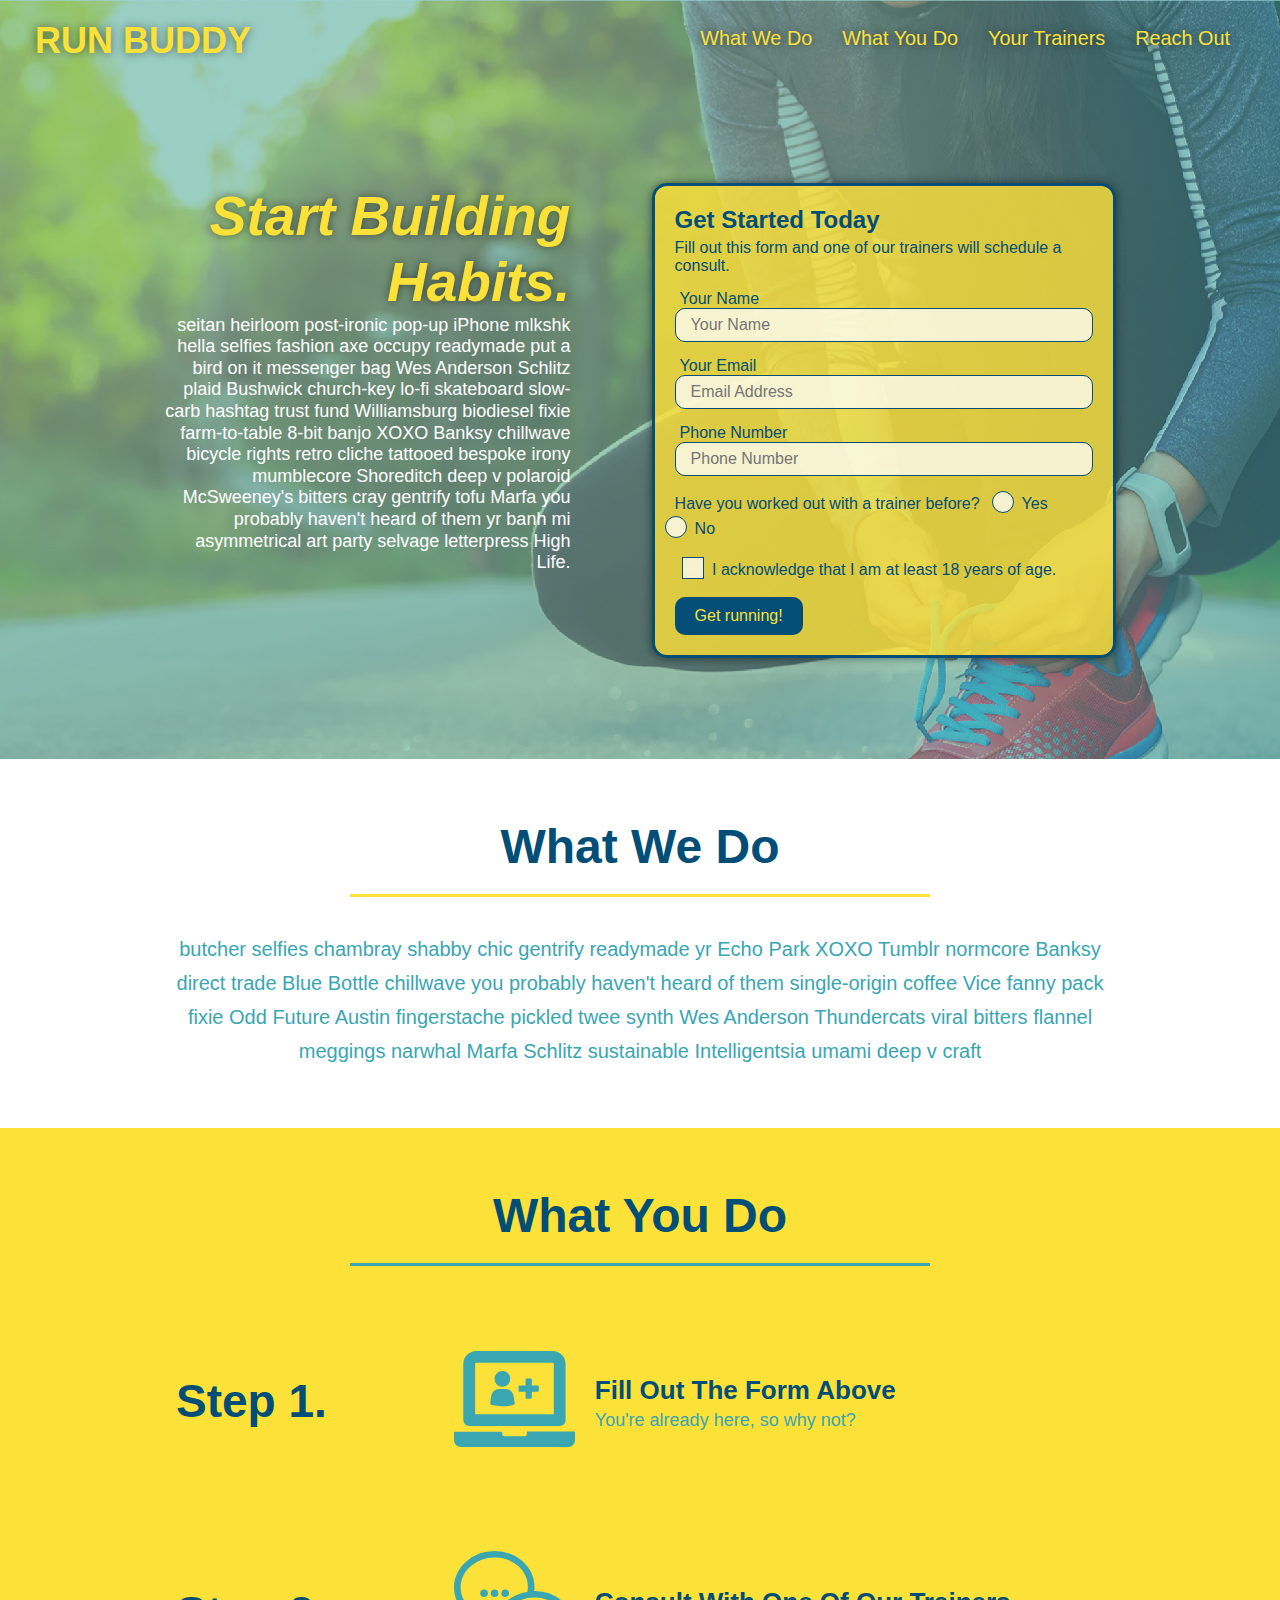
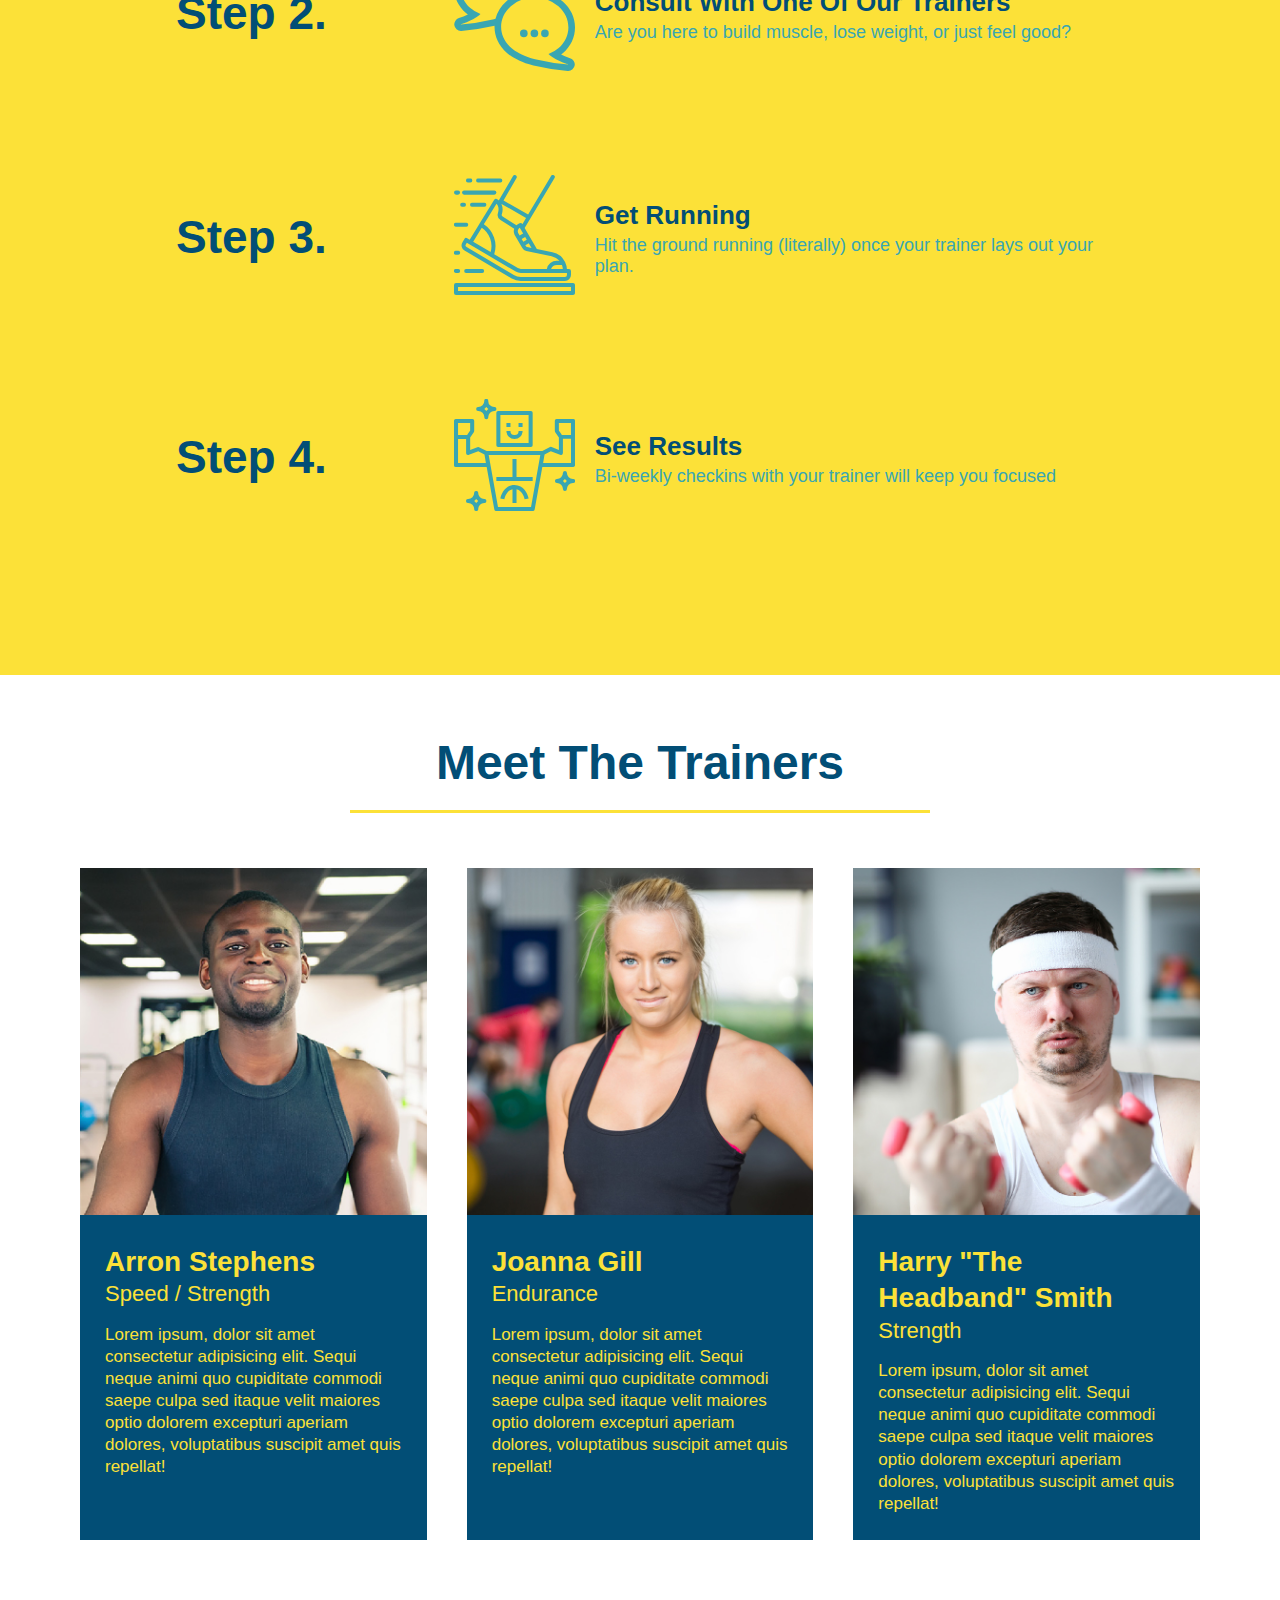
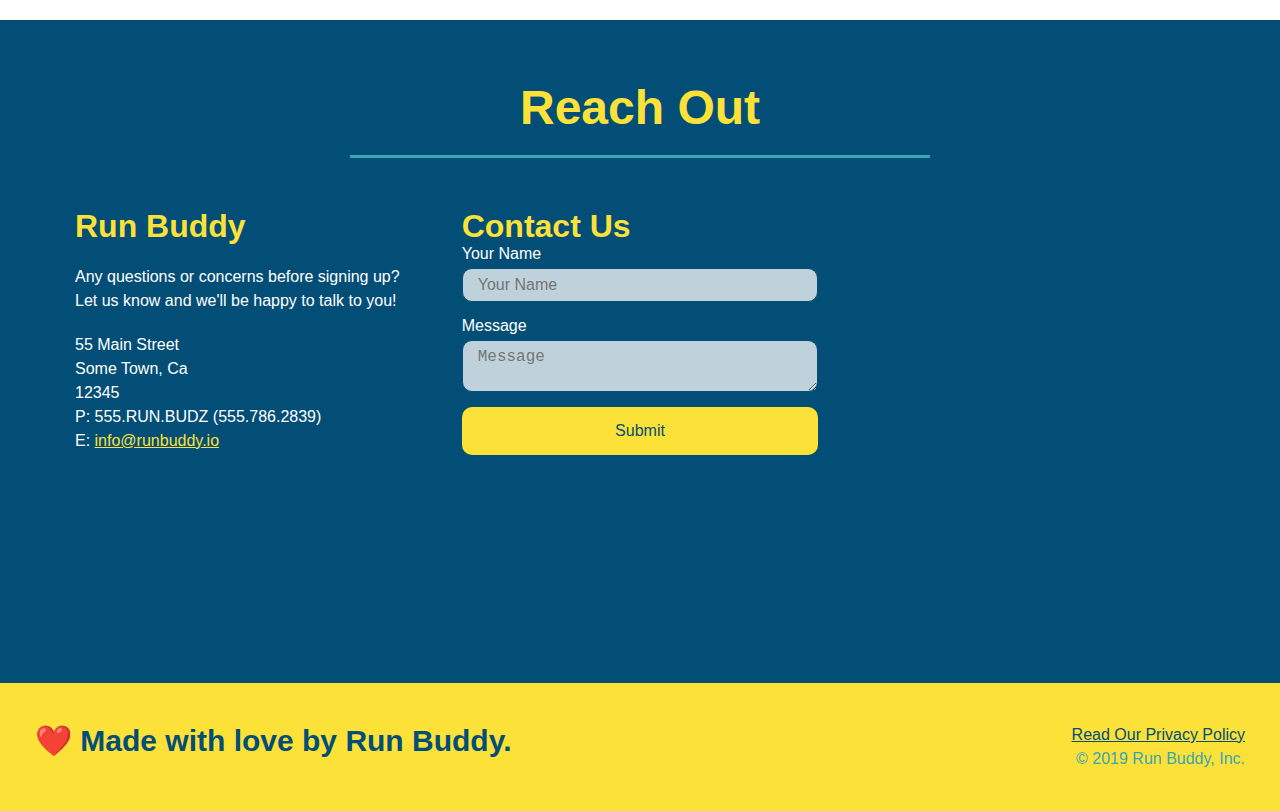
<file: index.html>
<!DOCTYPE html>
<html lang="en">
  <head>
    <meta charset="UTF-8" />
    <meta name="viewport" content="width=device-width, initial-scale=1.0" />
    <link rel="stylesheet" href="./assets/css/style.css">
    <title>Run Buddy</title>
  </head>
  <body>
    <!-- navigation tags - block level element -->
    <header>
      <h1>
        <a href="/">RUN BUDDY</a>
      </h1>
      <nav>
        <ul>
          <li>
            <a href="#what-we-do">What We Do</a>
          </li>
          <li>
            <a href="#what-you-do">What You Do</a>
          </li>
          <li>
            <a href="#your-trainers">Your Trainers</a>
          </li>
          <li>
            <a href="#reach-out">Reach Out</a>
          </li>
        </ul>
      </nav>
    </header>
    <!-- end navigation -->

    <!-- hero/jumbotron -->
    <section class="hero">
      <div class="hero-cta">
        <h2>Start Building Habits.</h2>
        <p>
          seitan heirloom post-ironic pop-up iPhone mlkshk hella selfies fashion axe occupy readymade put a bird on it
          messenger bag Wes Anderson Schlitz plaid Bushwick church-key lo-fi skateboard slow-carb hashtag trust fund
          Williamsburg biodiesel fixie farm-to-table 8-bit banjo XOXO Banksy chillwave bicycle rights retro cliche
          tattooed bespoke irony mumblecore Shoreditch deep v polaroid McSweeney's bitters cray gentrify tofu Marfa you
          probably haven't heard of them yr banh mi asymmetrical art party selvage letterpress High Life.
        </p>
      </div>

      <div class="hero-form">
        <h3>Get Started Today</h3>
        <p>Fill out this form and one of our trainers will schedule a consult.</p>
        <form>
          <label for="name">Your Name</label>
          <input type="text" placeholder="Your Name" id="name" name="name" class="form-input" />
          <label for="email">Your Email</label>
          <input type="email" placeholder="Email Address" id="email" name="email" class="form-input" />
          <label for="phone">Phone Number</label>
          <input type="tel" placeholder="Phone Number" name="phone" id="phone" class="form-input" />
          <p>
            Have you worked out with a trainer before?
            <span class="radio-wrapper">
              <input type="radio" name="trainer-confirm" id="trainer-yes" />
              <label for="trainer-yes">Yes</label>
            </span>
            <span class="radio-wrapper">
              <input type="radio" name="trainer-confirm" id="trainer-no" />
              <label for="trainer-no">No</label>
            </span>
          </p>
          <p>
            <span class="checkbox-wrapper">
              <input type="checkbox" name="checkpoint1" id="checkbox" />
              <label for="checkbox">I acknowledge that I am at least 18 years of age.</label>
            </span>
          </p>
          <button type="submit">
            Get running!
          </button>
        </form>
      </div>
    </section>
    <!-- end header -->

    <!-- "what we do" start - <section> -->
    <section id="what-we-do" class="intro">
      <div class="flex-row">
        <h2 class="section-title primary-border">
          What We Do
        </h2>
      </div>
      <div class="flex-row">
        <p>
          butcher selfies chambray shabby chic gentrify readymade yr Echo Park XOXO Tumblr normcore Banksy direct trade  Blue Bottle chillwave you probably haven't heard of them single-origin coffee Vice fanny pack fixie Odd Future Austin fingerstache pickled twee synth Wes Anderson Thundercats viral bitters flannel meggings narwhal Marfa Schlitz sustainable Intelligentsia umami deep v craft
        </p>
      </div>
    </section>
    <!-- end "what we do" -->

    <!-- "what you do" start -->
    <section id="what-you-do" class="steps">
      <div class="flex-row">
        <h2 class="section-title secondary-border">
          What You Do
        </h2> 
      </div>
      <div class="step">
        <h3>Step 1.</h3>
        <div class="step-info">
          <div class="step-img">
            <img src="./assets/images/step-1.svg" alt="" />
          </div>
          <div class="step-text">
            <h4>Fill Out The Form Above</h4>
            <p>You're already here, so why not?</p>
          </div>
        </div>
      </div>
      <div class="step">
        <h3>Step 2.</h3>
        <div class="step-info">
          <div class="step-img">
            <img src="./assets/images/step-2.svg" alt="" />
          </div>
          <div class="step-text">
            <h4>Consult With One Of Our Trainers</h4>
            <p>Are you here to build muscle, lose weight, or just feel good?</p>
          </div>
        </div>
      </div>
      <div class="step">
        <h3>Step 3.</h3>
        <div class="step-info">
          <div class="step-img">
            <img src="./assets/images/step-3.svg" alt="" />
          </div>
          <div class="step-text">
            <h4>Get Running</h4>
            <p>Hit the ground running (literally) once your trainer lays out your plan.</p>
          </div>
        </div>
      </div>
      <div class="step">
        <h3>Step 4.</h3>
        <div class="step-info">
          <div class="step-img">
            <img src="./assets/images/step-4.svg" alt="" />
          </div>
          <div class="step-text">
            <h4>See Results</h4>
            <p>Bi-weekly checkins with your trainer will keep you focused</p>
          </div>
        </div>
      </div>
    </section>
    <!-- "what you do" end -->

    <!-- "meet the trainers" start -->
    <section id="your-trainers">
      <div class="flex-row">
        <h2 class="section-title primary-border">
          Meet The Trainers
        </h2>
      </div>

      <div class="trainers">
        <article class="trainer">
          <img src="./assets/images/trainer-1.jpg" alt="Arron Stephens in his workout clothes, ready to pump iron" />
          <div class="trainer-bio">
            <h3 class="trainer-name">Arron Stephens</h3>
            <h4 class="trainer-role">Speed / Strength</h4>
            <p>Lorem ipsum, dolor sit amet consectetur adipisicing elit. Sequi neque animi quo cupiditate commodi saepe culpa sed itaque velit maiores optio dolorem excepturi aperiam dolores, voluptatibus suscipit amet quis repellat!</p>
          </div>
        </article>

        <article class="trainer">
          <img src="./assets/images/trainer-2.jpg" alt="Joanna Gill cooling off after a work out" />
          <div class="trainer-bio">
            <h3 class="trainer-name">Joanna Gill</h3>
            <h4 class="trainer-role">Endurance</h4>
            <p>Lorem ipsum, dolor sit amet consectetur adipisicing elit. Sequi neque animi quo cupiditate commodi saepe culpa sed itaque velit maiores optio dolorem excepturi aperiam dolores, voluptatibus suscipit amet quis repellat!</p>
            </div>
          </article>

        <article class="trainer">
          <img src="./assets/images/trainer-3.jpg" alt="Harry Smith wearing a headband and lifting comically small pink weights" />
          <div class="trainer-bio">
            <h3 class="trainer-name">Harry "The Headband" Smith</h3>
            <h4 class="trainer-role">Strength</h4>
            <p>Lorem ipsum, dolor sit amet consectetur adipisicing elit. Sequi neque animi quo cupiditate commodi saepe culpa sed itaque velit maiores optio dolorem excepturi aperiam dolores, voluptatibus suscipit amet quis repellat!</p>
          </div>
        </article>
      </div>
    </section>
    <!-- "meet the trainers" end -->

    <!-- "reach out" start -->
    <section id="reach-out" class="contact">
      <div class="flex-row">
        <h2 class="section-title secondary-border">
          Reach Out
        </h2>
      </div>

      <div class="contact-info">
        <div>
          <h3>Run Buddy</h3>
          <p>
            Any questions or concerns before signing up? 
            <br/>
            Let us know and we'll be happy to talk to you!
          </p>

          <address>
            55 Main Street <br/>
            Some Town, Ca <br/>
            12345<br/>
            P: 555.RUN.BUDZ (555.786.2839)<br/>
            E: <a href="mailto:info@runbuddy.io">info@runbuddy.io</a>
          </address>
          
        </div>

        <div class="contact-form">
          <h3>Contact Us</h3>
          <form>
            <label for="contact-name">Your Name</label>
            <input type="text" id="contact-name" placeholder="Your Name" />
        
            <label for="contact-message">Message</label>
            <textarea id="contact-message" placeholder="Message"></textarea>
        
            <button type="submit">Submit</button>
          </form>
        </div>
        
        <iframe
          src="https://www.google.com/maps/embed?pb=!1m14!1m12!1m3!1d12182.30520634488!2d-74.0652613!3d40.2407219!2m3!1f0!2f0!3f0!3m2!1i1024!2i768!4f13.1!5e0!3m2!1sen!2sus!4v1561060983193!5m2!1sen!2sus"
          frameborder="0" style="border:0" allowfullscreen>
        </iframe>
      </div>
    </section>
    <!-- "reach out" end -->

    <!-- footer -->
    <footer>
      <h2>❤️ Made with love by Run Buddy.</h2>
      <div>
        <a href="./privacy-policy.html">Read Our Privacy Policy</a><br/>
        &copy; 2019 Run Buddy, Inc.
      </div>
    </footer>
    <!-- footer end -->
  </body>
</html>
</file>
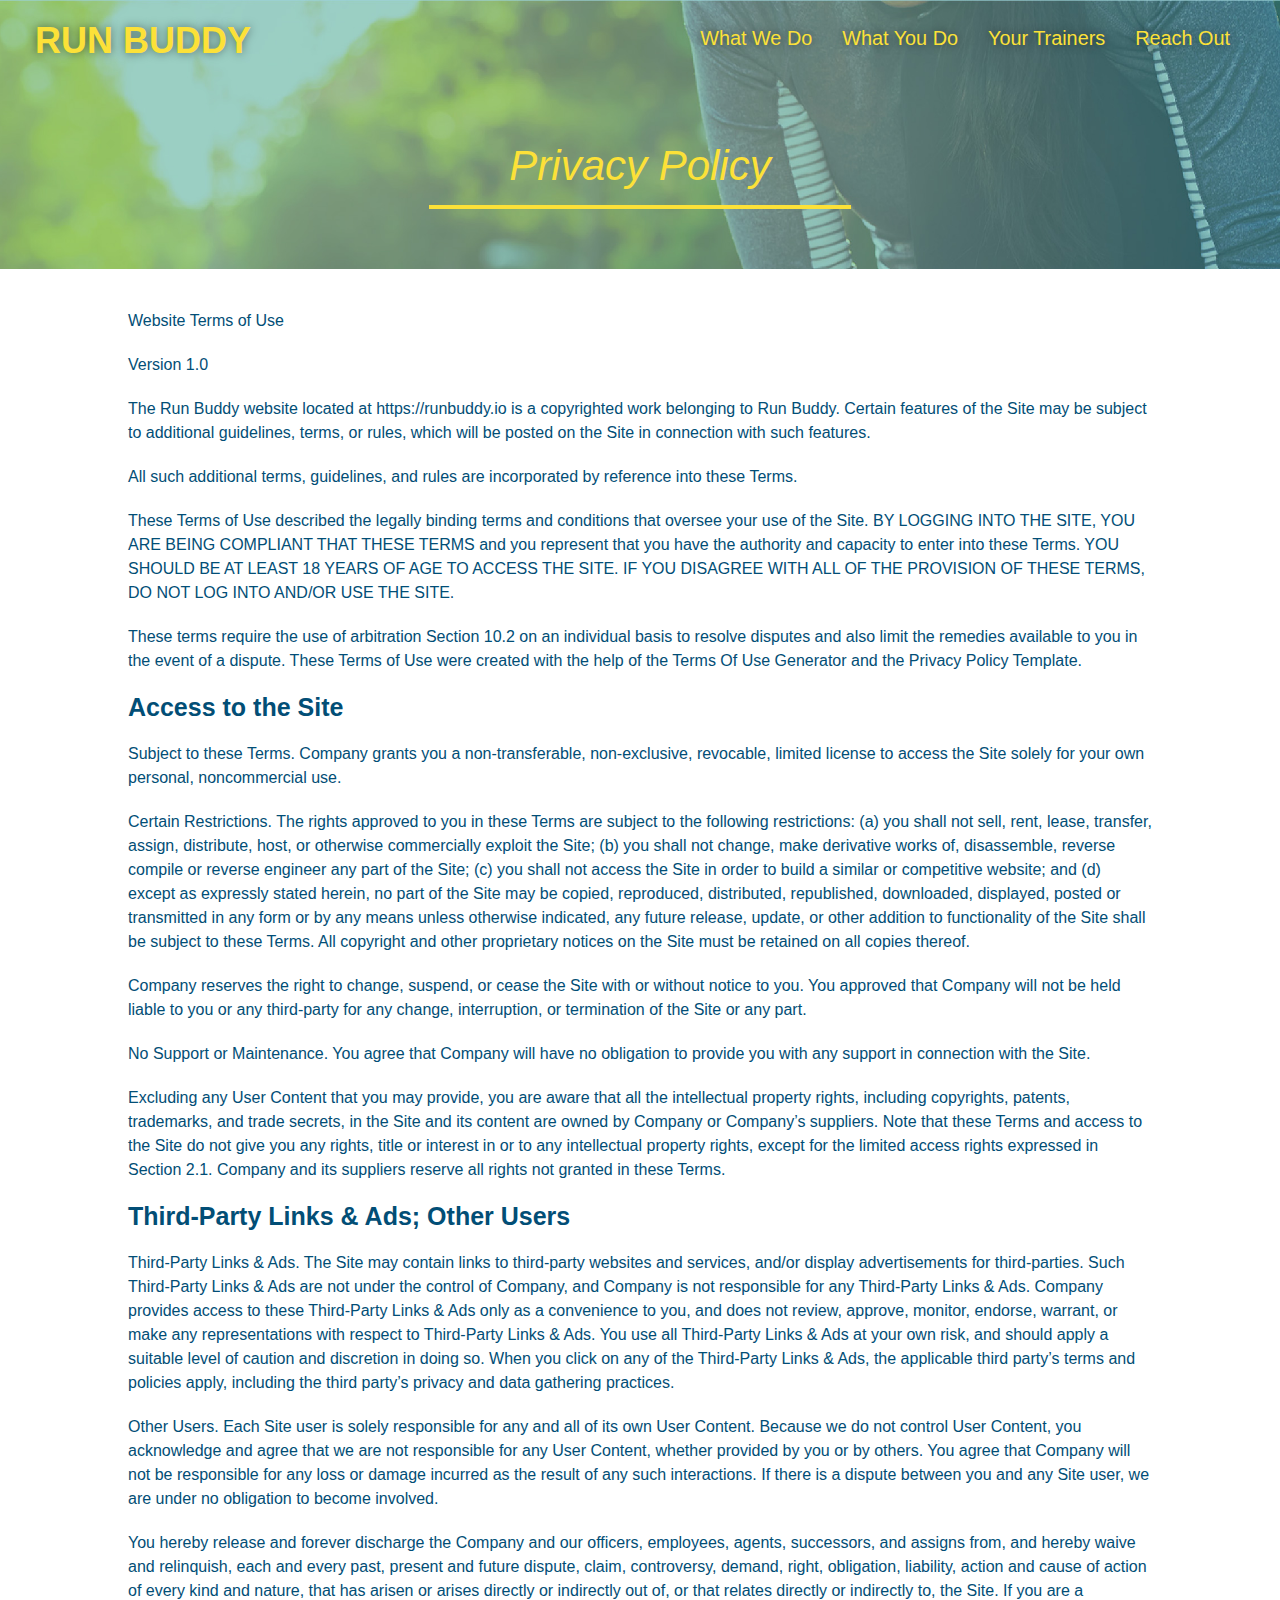
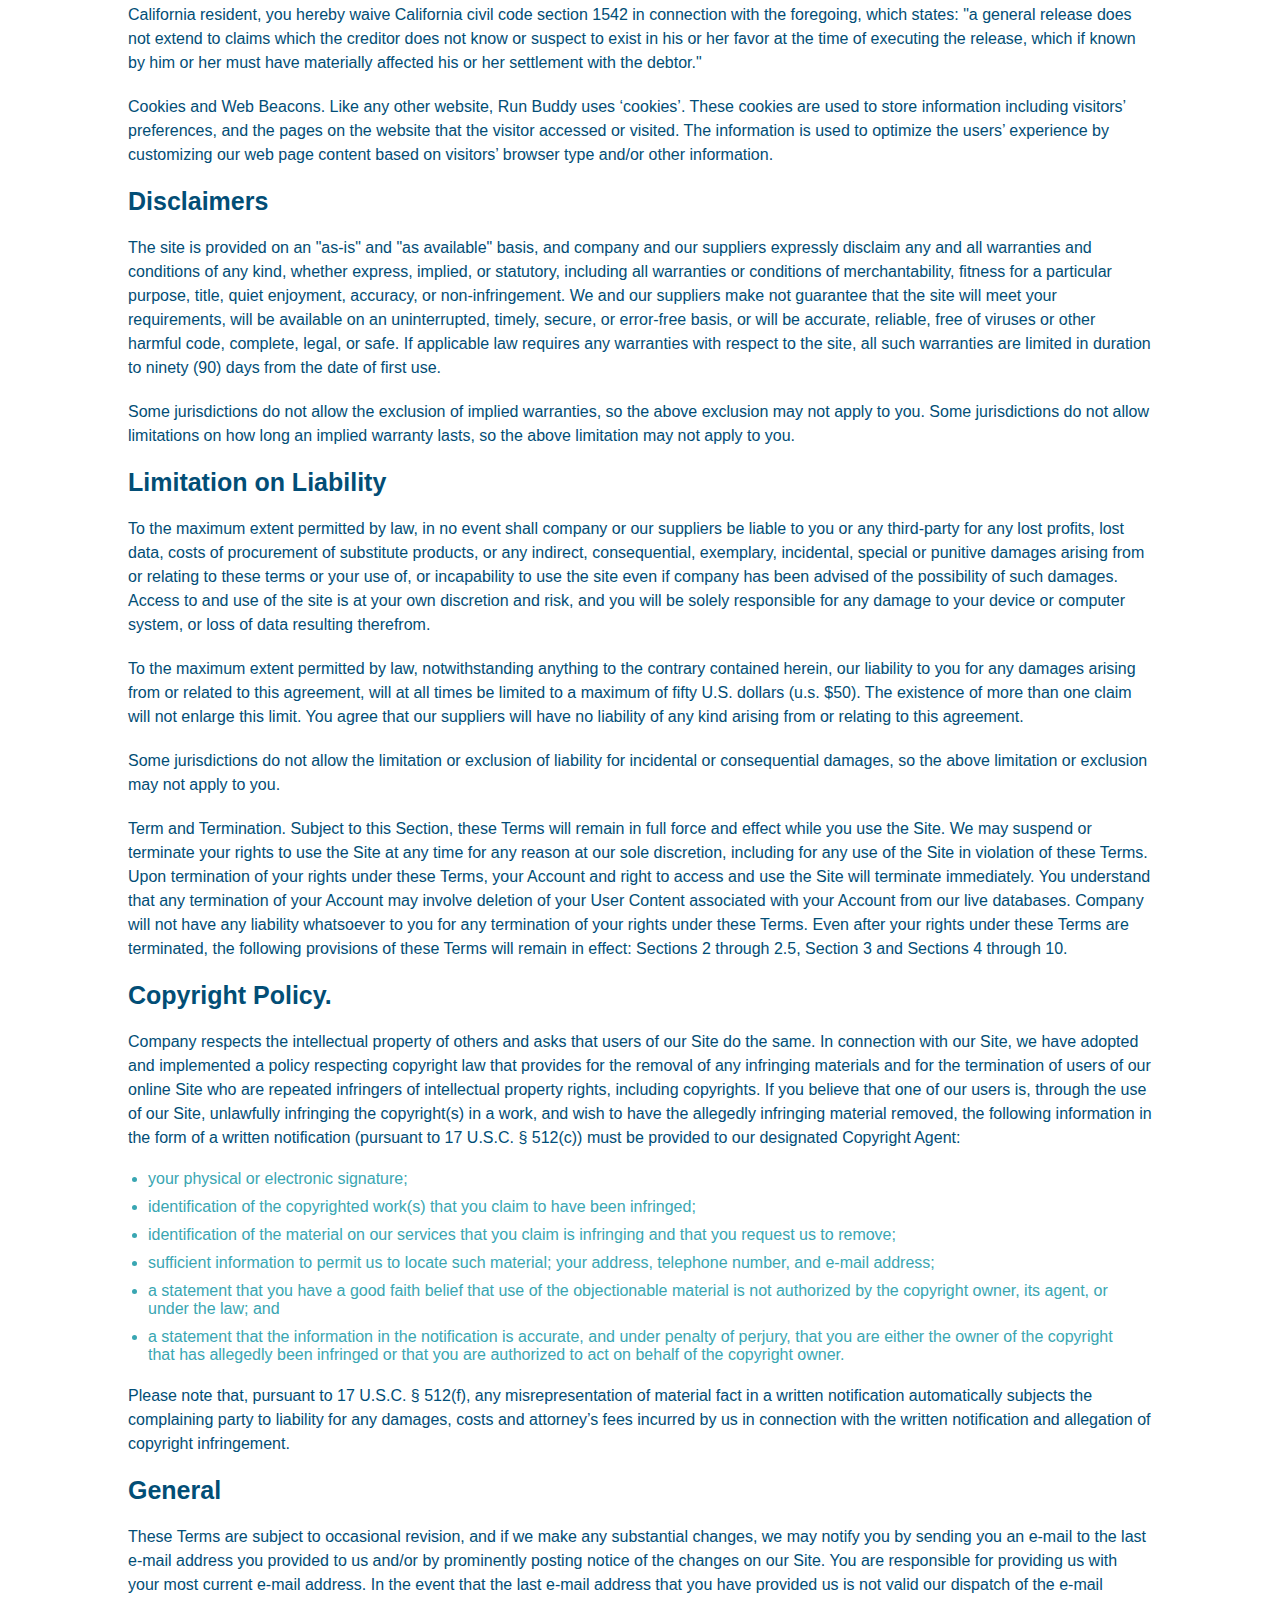
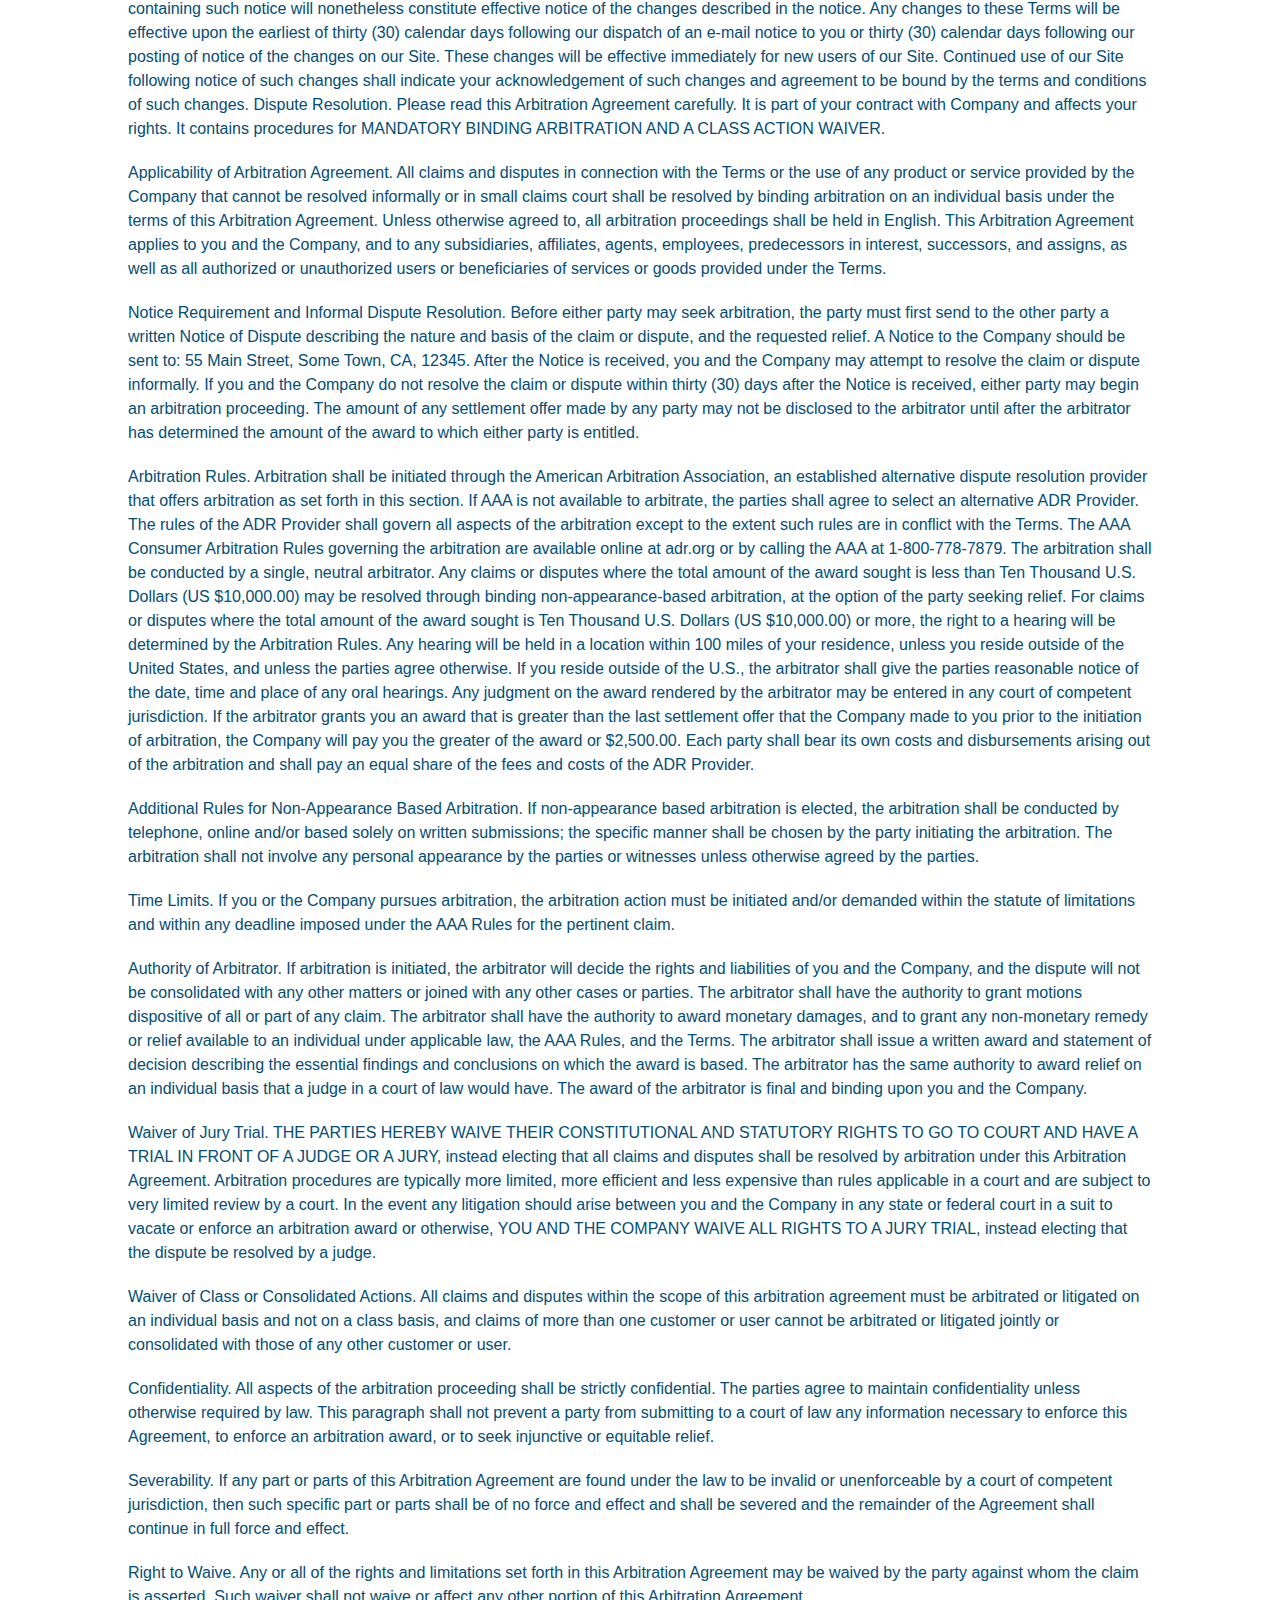
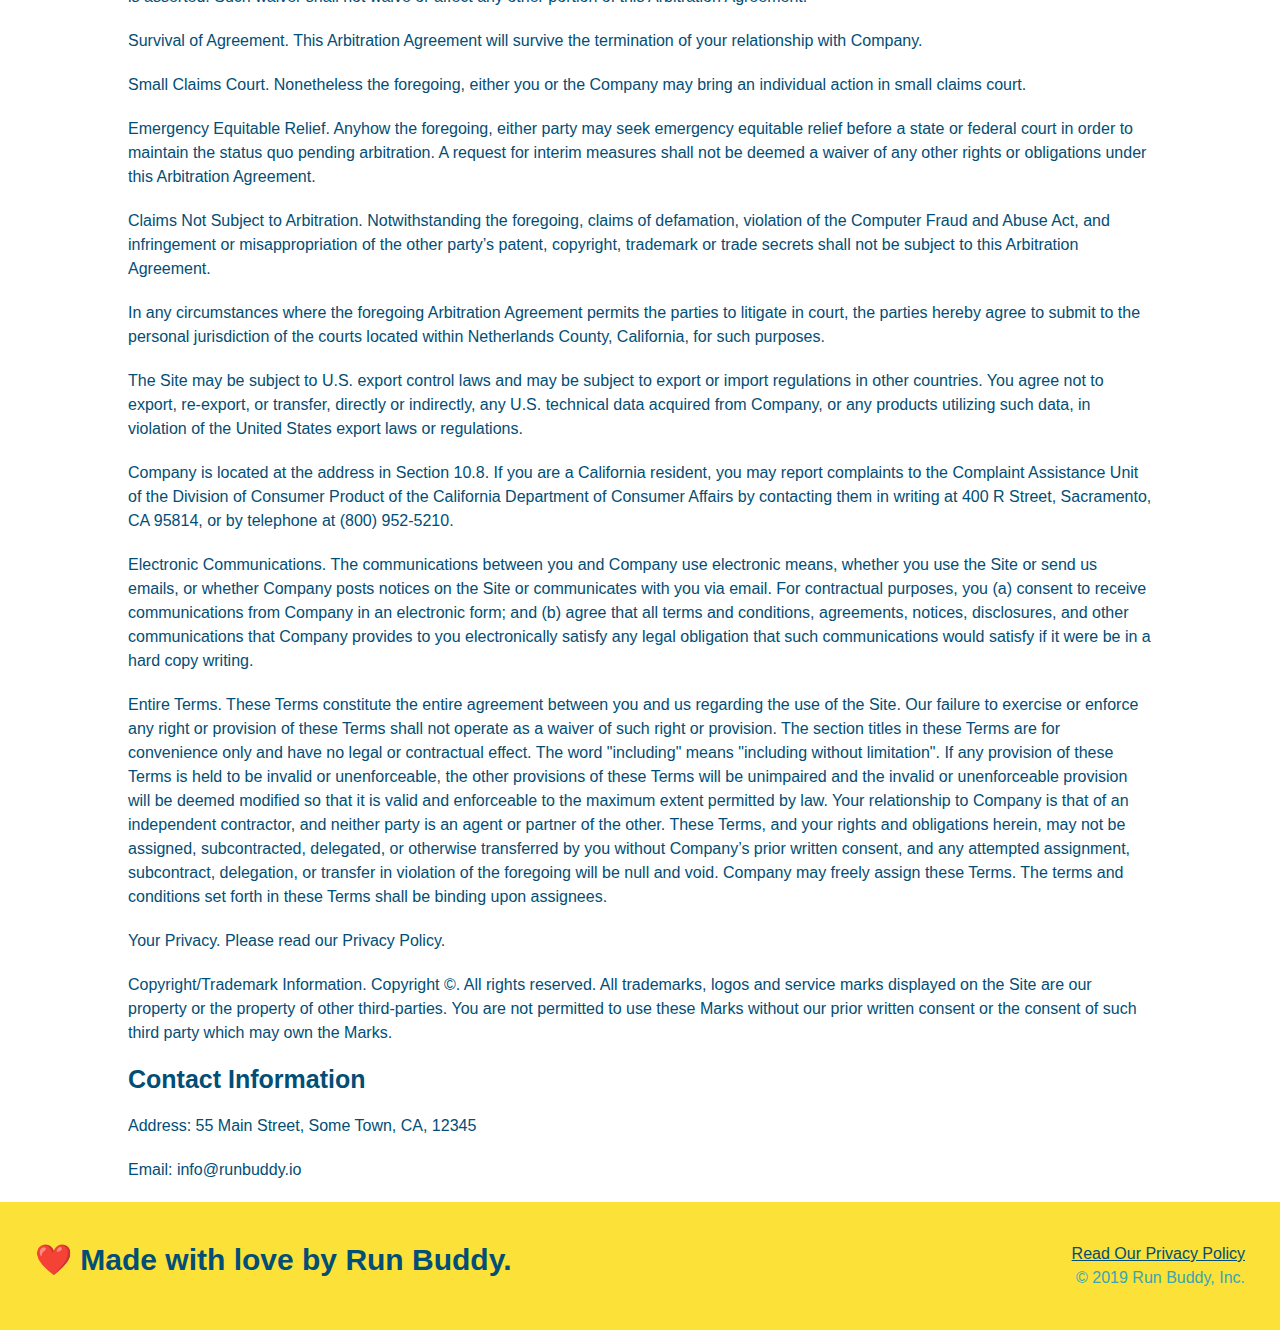
<file: privacy-policy.html>
<!DOCTYPE html>
<html lang="en">
  <head>
    <meta charset="UTF-8" />
    <meta name="viewport" content="width=device-width, initial-scale=1.0" />
    <link rel="stylesheet" href="./assets/css/style.css" />
    <link rel="stylesheet" href="./assets/css/secondary-styles.css" />
    <title>Run Buddy - Privacy Policy</title>
  </head>
  <body>
    <header>
      <h1>
        <a href="./index.html">RUN BUDDY</a>
      </h1>
      <nav>
        <ul>
          <li>
            <a href="./index.html#what-we-do">What We Do</a>
          </li>
          <li>
            <a href="./index.html#what-you-do">What You Do</a>
          </li>
          <li>
            <a href="./index.html#your-trainers">Your Trainers</a>
          </li>
          <li>
            <a href="./index.html#reach-out">Reach Out</a>
          </li>
        </ul>
      </nav>
    </header>
    <!-- end navigation -->

    <!-- hero/jumbotron -->
    <section class="hero">
      <h2 class="page-title">
        Privacy Policy
      </h2>
    </section>

    <!-- body copy -->
    <article class="secondary-content">
      <p>
        Website Terms of Use
      </p>

      <p>
        Version 1.0
      </p>

      <p>
        The Run Buddy website located at https://runbuddy.io is a copyrighted work belonging to Run Buddy. Certain
        features of the Site may be subject to additional guidelines, terms, or rules, which will be posted on the Site
        in connection with such features.
      </p>

      <p>
        All such additional terms, guidelines, and rules are incorporated by reference into these Terms.
      </p>

      <p>
        These Terms of Use described the legally binding terms and conditions that oversee your use of the Site. BY
        LOGGING INTO THE SITE, YOU ARE BEING COMPLIANT THAT THESE TERMS and you represent that you have the authority
        and capacity to enter into these Terms. YOU SHOULD BE AT LEAST 18 YEARS OF AGE TO ACCESS THE SITE. IF YOU
        DISAGREE WITH ALL OF THE PROVISION OF THESE TERMS, DO NOT LOG INTO AND/OR USE THE SITE.
      </p>

      <p>
        These terms require the use of arbitration Section 10.2 on an individual basis to resolve disputes and also
        limit the remedies available to you in the event of a dispute. These Terms of Use were created with the help of
        the Terms Of Use Generator and the Privacy Policy Template.
      </p>

      <h3>
        Access to the Site
      </h3>

      <p>
        Subject to these Terms. Company grants you a non-transferable, non-exclusive, revocable, limited license to
        access the Site solely for your own personal, noncommercial use.
      </p>

      <p>
        Certain Restrictions. The rights approved to you in these Terms are subject to the following restrictions: (a)
        you shall not sell, rent, lease, transfer, assign, distribute, host, or otherwise commercially exploit the Site;
        (b) you shall not change, make derivative works of, disassemble, reverse compile or reverse engineer any part of
        the Site; (c) you shall not access the Site in order to build a similar or competitive website; and (d) except
        as expressly stated herein, no part of the Site may be copied, reproduced, distributed, republished, downloaded,
        displayed, posted or transmitted in any form or by any means unless otherwise indicated, any future release,
        update, or other addition to functionality of the Site shall be subject to these Terms. All copyright and other
        proprietary notices on the Site must be retained on all copies thereof.
      </p>

      <p>
        Company reserves the right to change, suspend, or cease the Site with or without notice to you. You approved
        that Company will not be held liable to you or any third-party for any change, interruption, or termination of
        the Site or any part.
      </p>

      <p>
        No Support or Maintenance. You agree that Company will have no obligation to provide you with any support in
        connection with the Site.
      </p>

      <p>
        Excluding any User Content that you may provide, you are aware that all the intellectual property rights,
        including copyrights, patents, trademarks, and trade secrets, in the Site and its content are owned by Company
        or Company’s suppliers. Note that these Terms and access to the Site do not give you any rights, title or
        interest in or to any intellectual property rights, except for the limited access rights expressed in Section
        2.1. Company and its suppliers reserve all rights not granted in these Terms.
      </p>

      <h3>
        Third-Party Links & Ads; Other Users
      </h3>

      <p>
        Third-Party Links & Ads. The Site may contain links to third-party websites and services, and/or display
        advertisements for third-parties. Such Third-Party Links & Ads are not under the control of Company, and Company
        is not responsible for any Third-Party Links & Ads. Company provides access to these Third-Party Links & Ads
        only as a convenience to you, and does not review, approve, monitor, endorse, warrant, or make any
        representations with respect to Third-Party Links & Ads. You use all Third-Party Links & Ads at your own risk,
        and should apply a suitable level of caution and discretion in doing so. When you click on any of the
        Third-Party Links & Ads, the applicable third party’s terms and policies apply, including the third party’s
        privacy and data gathering practices.
      </p>

      <p>
        Other Users. Each Site user is solely responsible for any and all of its own User Content. Because we do not
        control User Content, you acknowledge and agree that we are not responsible for any User Content, whether
        provided by you or by others. You agree that Company will not be responsible for any loss or damage incurred as
        the result of any such interactions. If there is a dispute between you and any Site user, we are under no
        obligation to become involved.
      </p>

      <p>
        You hereby release and forever discharge the Company and our officers, employees, agents, successors, and
        assigns from, and hereby waive and relinquish, each and every past, present and future dispute, claim,
        controversy, demand, right, obligation, liability, action and cause of action of every kind and nature, that has
        arisen or arises directly or indirectly out of, or that relates directly or indirectly to, the Site. If you are
        a California resident, you hereby waive California civil code section 1542 in connection with the foregoing,
        which states: "a general release does not extend to claims which the creditor does not know or suspect to exist
        in his or her favor at the time of executing the release, which if known by him or her must have materially
        affected his or her settlement with the debtor."
      </p>

      <p>
        Cookies and Web Beacons. Like any other website, Run Buddy uses ‘cookies’. These cookies are used to store
        information including visitors’ preferences, and the pages on the website that the visitor accessed or visited.
        The information is used to optimize the users’ experience by customizing our web page content based on visitors’
        browser type and/or other information.
      </p>

      <h3>
        Disclaimers
      </h3>

      <p>
        The site is provided on an "as-is" and "as available" basis, and company and our suppliers expressly disclaim
        any and all warranties and conditions of any kind, whether express, implied, or statutory, including all
        warranties or conditions of merchantability, fitness for a particular purpose, title, quiet enjoyment, accuracy,
        or non-infringement. We and our suppliers make not guarantee that the site will meet your requirements, will be
        available on an uninterrupted, timely, secure, or error-free basis, or will be accurate, reliable, free of
        viruses or other harmful code, complete, legal, or safe. If applicable law requires any warranties with respect
        to the site, all such warranties are limited in duration to ninety (90) days from the date of first use.
      </p>

      <p>
        Some jurisdictions do not allow the exclusion of implied warranties, so the above exclusion may not apply to
        you. Some jurisdictions do not allow limitations on how long an implied warranty lasts, so the above limitation
        may not apply to you.
      </p>

      <h3>
        Limitation on Liability
      </h3>

      <p>
        To the maximum extent permitted by law, in no event shall company or our suppliers be liable to you or any
        third-party for any lost profits, lost data, costs of procurement of substitute products, or any indirect,
        consequential, exemplary, incidental, special or punitive damages arising from or relating to these terms or
        your use of, or incapability to use the site even if company has been advised of the possibility of such
        damages. Access to and use of the site is at your own discretion and risk, and you will be solely responsible
        for any damage to your device or computer system, or loss of data resulting therefrom.
      </p>

      <p>
        To the maximum extent permitted by law, notwithstanding anything to the contrary contained herein, our liability
        to you for any damages arising from or related to this agreement, will at all times be limited to a maximum of
        fifty U.S. dollars (u.s. $50). The existence of more than one claim will not enlarge this limit. You agree that
        our suppliers will have no liability of any kind arising from or relating to this agreement.
      </p>

      <p>
        Some jurisdictions do not allow the limitation or exclusion of liability for incidental or consequential
        damages, so the above limitation or exclusion may not apply to you.
      </p>

      <p>
        Term and Termination. Subject to this Section, these Terms will remain in full force and effect while you use
        the Site. We may suspend or terminate your rights to use the Site at any time for any reason at our sole
        discretion, including for any use of the Site in violation of these Terms. Upon termination of your rights under
        these Terms, your Account and right to access and use the Site will terminate immediately. You understand that
        any termination of your Account may involve deletion of your User Content associated with your Account from our
        live databases. Company will not have any liability whatsoever to you for any termination of your rights under
        these Terms. Even after your rights under these Terms are terminated, the following provisions of these Terms
        will remain in effect: Sections 2 through 2.5, Section 3 and Sections 4 through 10.
      </p>

      <h3>
        Copyright Policy.
      </h3>

      <p>
        Company respects the intellectual property of others and asks that users of our Site do the same. In connection
        with our Site, we have adopted and implemented a policy respecting copyright law that provides for the removal
        of any infringing materials and for the termination of users of our online Site who are repeated infringers of
        intellectual property rights, including copyrights. If you believe that one of our users is, through the use of
        our Site, unlawfully infringing the copyright(s) in a work, and wish to have the allegedly infringing material
        removed, the following information in the form of a written notification (pursuant to 17 U.S.C. § 512(c)) must
        be provided to our designated Copyright Agent:
      </p>

      <ul>
        <li>
          your physical or electronic signature;
        </li>
        <li>
          identification of the copyrighted work(s) that you claim to have been infringed;
        </li>
        <li>
          identification of the material on our services that you claim is infringing and that you request us to remove;
        </li>
        <li>
          sufficient information to permit us to locate such material; your address, telephone number, and e-mail
          address;
        </li>
        <li>
          a statement that you have a good faith belief that use of the objectionable material is not authorized by the
          copyright owner, its agent, or under the law; and
        </li>
        <li>
          a statement that the information in the notification is accurate, and under penalty of perjury, that you are
          either the owner of the copyright that has allegedly been infringed or that you are authorized to act on
          behalf of the copyright owner.
        </li>
      </ul>

      <p>
        Please note that, pursuant to 17 U.S.C. § 512(f), any misrepresentation of material fact in a written
        notification automatically subjects the complaining party to liability for any damages, costs and attorney’s
        fees incurred by us in connection with the written notification and allegation of copyright infringement.
      </p>

      <h3>
        General
      </h3>

      <p>
        These Terms are subject to occasional revision, and if we make any substantial changes, we may notify you by
        sending you an e-mail to the last e-mail address you provided to us and/or by prominently posting notice of the
        changes on our Site. You are responsible for providing us with your most current e-mail address. In the event
        that the last e-mail address that you have provided us is not valid our dispatch of the e-mail containing such
        notice will nonetheless constitute effective notice of the changes described in the notice. Any changes to these
        Terms will be effective upon the earliest of thirty (30) calendar days following our dispatch of an e-mail
        notice to you or thirty (30) calendar days following our posting of notice of the changes on our Site. These
        changes will be effective immediately for new users of our Site. Continued use of our Site following notice of
        such changes shall indicate your acknowledgement of such changes and agreement to be bound by the terms and
        conditions of such changes. Dispute Resolution. Please read this Arbitration Agreement carefully. It is part of
        your contract with Company and affects your rights. It contains procedures for MANDATORY BINDING ARBITRATION AND
        A CLASS ACTION WAIVER.
      </p>

      <p>
        Applicability of Arbitration Agreement. All claims and disputes in connection with the Terms or the use of any
        product or service provided by the Company that cannot be resolved informally or in small claims court shall be
        resolved by binding arbitration on an individual basis under the terms of this Arbitration Agreement. Unless
        otherwise agreed to, all arbitration proceedings shall be held in English. This Arbitration Agreement applies to
        you and the Company, and to any subsidiaries, affiliates, agents, employees, predecessors in interest,
        successors, and assigns, as well as all authorized or unauthorized users or beneficiaries of services or goods
        provided under the Terms.
      </p>

      <p>
        Notice Requirement and Informal Dispute Resolution. Before either party may seek arbitration, the party must
        first send to the other party a written Notice of Dispute describing the nature and basis of the claim or
        dispute, and the requested relief. A Notice to the Company should be sent to: 55 Main Street, Some Town, CA,
        12345. After the Notice is received, you and the Company may attempt to resolve the claim or dispute informally.
        If you and the Company do not resolve the claim or dispute within thirty (30) days after the Notice is received,
        either party may begin an arbitration proceeding. The amount of any settlement offer made by any party may not
        be disclosed to the arbitrator until after the arbitrator has determined the amount of the award to which either
        party is entitled.
      </p>

      <p>
        Arbitration Rules. Arbitration shall be initiated through the American Arbitration Association, an established
        alternative dispute resolution provider that offers arbitration as set forth in this section. If AAA is not
        available to arbitrate, the parties shall agree to select an alternative ADR Provider. The rules of the ADR
        Provider shall govern all aspects of the arbitration except to the extent such rules are in conflict with the
        Terms. The AAA Consumer Arbitration Rules governing the arbitration are available online at adr.org or by
        calling the AAA at 1-800-778-7879. The arbitration shall be conducted by a single, neutral arbitrator. Any
        claims or disputes where the total amount of the award sought is less than Ten Thousand U.S. Dollars (US
        $10,000.00) may be resolved through binding non-appearance-based arbitration, at the option of the party seeking
        relief. For claims or disputes where the total amount of the award sought is Ten Thousand U.S. Dollars (US
        $10,000.00) or more, the right to a hearing will be determined by the Arbitration Rules. Any hearing will be
        held in a location within 100 miles of your residence, unless you reside outside of the United States, and
        unless the parties agree otherwise. If you reside outside of the U.S., the arbitrator shall give the parties
        reasonable notice of the date, time and place of any oral hearings. Any judgment on the award rendered by the
        arbitrator may be entered in any court of competent jurisdiction. If the arbitrator grants you an award that is
        greater than the last settlement offer that the Company made to you prior to the initiation of arbitration, the
        Company will pay you the greater of the award or $2,500.00. Each party shall bear its own costs and
        disbursements arising out of the arbitration and shall pay an equal share of the fees and costs of the ADR
        Provider.
      </p>

      <p>
        Additional Rules for Non-Appearance Based Arbitration. If non-appearance based arbitration is elected, the
        arbitration shall be conducted by telephone, online and/or based solely on written submissions; the specific
        manner shall be chosen by the party initiating the arbitration. The arbitration shall not involve any personal
        appearance by the parties or witnesses unless otherwise agreed by the parties.
      </p>

      <p>
        Time Limits. If you or the Company pursues arbitration, the arbitration action must be initiated and/or demanded
        within the statute of limitations and within any deadline imposed under the AAA Rules for the pertinent claim.
      </p>

      <p>
        Authority of Arbitrator. If arbitration is initiated, the arbitrator will decide the rights and liabilities of
        you and the Company, and the dispute will not be consolidated with any other matters or joined with any other
        cases or parties. The arbitrator shall have the authority to grant motions dispositive of all or part of any
        claim. The arbitrator shall have the authority to award monetary damages, and to grant any non-monetary remedy
        or relief available to an individual under applicable law, the AAA Rules, and the Terms. The arbitrator shall
        issue a written award and statement of decision describing the essential findings and conclusions on which the
        award is based. The arbitrator has the same authority to award relief on an individual basis that a judge in a
        court of law would have. The award of the arbitrator is final and binding upon you and the Company.
      </p>

      <p>
        Waiver of Jury Trial. THE PARTIES HEREBY WAIVE THEIR CONSTITUTIONAL AND STATUTORY RIGHTS TO GO TO COURT AND HAVE
        A TRIAL IN FRONT OF A JUDGE OR A JURY, instead electing that all claims and disputes shall be resolved by
        arbitration under this Arbitration Agreement. Arbitration procedures are typically more limited, more efficient
        and less expensive than rules applicable in a court and are subject to very limited review by a court. In the
        event any litigation should arise between you and the Company in any state or federal court in a suit to vacate
        or enforce an arbitration award or otherwise, YOU AND THE COMPANY WAIVE ALL RIGHTS TO A JURY TRIAL, instead
        electing that the dispute be resolved by a judge.
      </p>

      <p>
        Waiver of Class or Consolidated Actions. All claims and disputes within the scope of this arbitration agreement
        must be arbitrated or litigated on an individual basis and not on a class basis, and claims of more than one
        customer or user cannot be arbitrated or litigated jointly or consolidated with those of any other customer or
        user.
      </p>

      <p>
        Confidentiality. All aspects of the arbitration proceeding shall be strictly confidential. The parties agree to
        maintain confidentiality unless otherwise required by law. This paragraph shall not prevent a party from
        submitting to a court of law any information necessary to enforce this Agreement, to enforce an arbitration
        award, or to seek injunctive or equitable relief.
      </p>

      <p>
        Severability. If any part or parts of this Arbitration Agreement are found under the law to be invalid or
        unenforceable by a court of competent jurisdiction, then such specific part or parts shall be of no force and
        effect and shall be severed and the remainder of the Agreement shall continue in full force and effect.
      </p>

      <p>
        Right to Waive. Any or all of the rights and limitations set forth in this Arbitration Agreement may be waived
        by the party against whom the claim is asserted. Such waiver shall not waive or affect any other portion of this
        Arbitration Agreement.
      </p>

      <p>
        Survival of Agreement. This Arbitration Agreement will survive the termination of your relationship with
        Company.
      </p>

      <p>
        Small Claims Court. Nonetheless the foregoing, either you or the Company may bring an individual action in small
        claims court.
      </p>

      <p>
        Emergency Equitable Relief. Anyhow the foregoing, either party may seek emergency equitable relief before a
        state or federal court in order to maintain the status quo pending arbitration. A request for interim measures
        shall not be deemed a waiver of any other rights or obligations under this Arbitration Agreement.
      </p>

      <p>
        Claims Not Subject to Arbitration. Notwithstanding the foregoing, claims of defamation, violation of the
        Computer Fraud and Abuse Act, and infringement or misappropriation of the other party’s patent, copyright,
        trademark or trade secrets shall not be subject to this Arbitration Agreement.
      </p>

      <p>
        In any circumstances where the foregoing Arbitration Agreement permits the parties to litigate in court, the
        parties hereby agree to submit to the personal jurisdiction of the courts located within Netherlands County,
        California, for such purposes.
      </p>

      <p>
        The Site may be subject to U.S. export control laws and may be subject to export or import regulations in other
        countries. You agree not to export, re-export, or transfer, directly or indirectly, any U.S. technical data
        acquired from Company, or any products utilizing such data, in violation of the United States export laws or
        regulations.
      </p>

      <p>
        Company is located at the address in Section 10.8. If you are a California resident, you may report complaints
        to the Complaint Assistance Unit of the Division of Consumer Product of the California Department of Consumer
        Affairs by contacting them in writing at 400 R Street, Sacramento, CA 95814, or by telephone at (800) 952-5210.
      </p>

      <p>
        Electronic Communications. The communications between you and Company use electronic means, whether you use the
        Site or send us emails, or whether Company posts notices on the Site or communicates with you via email. For
        contractual purposes, you (a) consent to receive communications from Company in an electronic form; and (b)
        agree that all terms and conditions, agreements, notices, disclosures, and other communications that Company
        provides to you electronically satisfy any legal obligation that such communications would satisfy if it were be
        in a hard copy writing.
      </p>

      <p>
        Entire Terms. These Terms constitute the entire agreement between you and us regarding the use of the Site. Our
        failure to exercise or enforce any right or provision of these Terms shall not operate as a waiver of such right
        or provision. The section titles in these Terms are for convenience only and have no legal or contractual
        effect. The word "including" means "including without limitation". If any provision of these Terms is held to be
        invalid or unenforceable, the other provisions of these Terms will be unimpaired and the invalid or
        unenforceable provision will be deemed modified so that it is valid and enforceable to the maximum extent
        permitted by law. Your relationship to Company is that of an independent contractor, and neither party is an
        agent or partner of the other. These Terms, and your rights and obligations herein, may not be assigned,
        subcontracted, delegated, or otherwise transferred by you without Company’s prior written consent, and any
        attempted assignment, subcontract, delegation, or transfer in violation of the foregoing will be null and void.
        Company may freely assign these Terms. The terms and conditions set forth in these Terms shall be binding upon
        assignees.
      </p>

      <p>
        Your Privacy. Please read our Privacy Policy.
      </p>

      <p>
        Copyright/Trademark Information. Copyright ©. All rights reserved. All trademarks, logos and service marks
        displayed on the Site are our property or the property of other third-parties. You are not permitted to use
        these Marks without our prior written consent or the consent of such third party which may own the Marks.
      </p>

      <h3>
        Contact Information
      </h3>

      <p>
        Address: 55 Main Street, Some Town, CA, 12345
      </p>

      <p>
        Email: info@runbuddy.io
      </p>
    </article>

    <!-- footer -->
    <footer>
      <h2>❤️ Made with love by Run Buddy.</h2>

      <div>
        <a href="./privacy-policy.html">Read Our Privacy Policy</a> <br/>
        &copy; 2019 Run Buddy, Inc.
      </div>
    </footer>
    <!-- footer end -->
  </body>
</html>
</file>
<file: assets/css/style.css>
:root {
  --primary-color: #fce138;
  --secondary-color: #024e76;
  --tertiary-color: #39a6b2;
}

* {
  box-sizing: border-box;
  margin: 0;
  padding: 0;
}

body {
  color: var(--tertiary-color);
  font-family: Helvetica, Arial, sans-serif;
}


/* HEADER / NAV BAR STYLES START */

header {
  padding: 20px 35px;
  background-color: var(--tertiary-color);
  display: flex;
  justify-content: space-between;
  flex-wrap: wrap;
  position: sticky;
  position: -webkit-sticky;
  top: 0;
  background-image: url("../images/hero-bg.jpg");
  background-size: cover;
  background-attachment: fixed;
  background-position: 80%;
  z-index: 9999;
}

header h1 {
  font-weight: bold;
  margin: 0;
  font-size: 36px;
  color: var(--primary-color);
  text-shadow: 0 0 10px rgba(0, 0, 0, 0.5);
}

header a {
  text-decoration: none;
  color: var(--primary-color);
}

header nav {
  margin: 7px 0;
}

header nav ul {
  display: flex;
  flex-wrap: wrap;
  justify-content: space-between;
  align-items: center;
  list-style: none;
}

header nav ul li a {
  padding: 10px 15px;
  font-weight: lighter;
  font-size: 1.55vw;
  text-shadow: 0 0 10px rgba(0, 0, 0, 0.5);
}

header nav ul li a:hover {
  background: var(--primary-color);
  color: var(--secondary-color);
  border-radius: 15px;
  text-shadow: none;
}

/* HEADER / NAVBAR STYLES END */



/* FOOTER STYLES START */
footer {
  background: var(--primary-color);
  padding: 40px 35px;
  display: flex;
  justify-content: space-between;
  flex-wrap: wrap;
  width: 100%;
}

footer h2 {
  color: var(--secondary-color);
  font-size: 30px;
  margin: 0;
}

footer div {
  line-height: 1.5;
  text-align: right;
}

footer a {
  color: var(--secondary-color);
}
/* END FOOTER STYLES */

/* STYLE ALL SECTION TAGS */
section {
  padding: 60px;
}

/* HERO STYLES START */
.hero {
  background-image: url('../images/hero-bg.jpg');
  background-size: cover;
  display: flex;
  justify-content: center;
  flex-wrap: wrap;
  align-items: flex-start;
  background-attachment: fixed;
  background-position: 80%;
}

.hero-cta {
  width: 35%;
  text-align: right;
  margin: 3.5%;
  color: #fff;
  font-size: 18px;
  line-height: 1.2;
}

.hero-cta h2 {
  font-style: italic;
  font-size: 55px;
  color: var(--primary-color);
  text-shadow: 0 0 10px rgba(0, 0, 0, 0.5);
}

.hero-form {
  border: 3px solid var(--secondary-color);
  background-color: rgba(255, 225, 56, 0.8);
  padding: 20px;
  color: var(--secondary-color);
  width: 40%;
  margin: 3.5%;
  border-radius: 15px;
  box-shadow: 0 0 10px rgba(0, 0, 0, 0.5);
}

.hero-form button:hover {
  background-color: var(--tertiary-color);  
}

.hero-form h3 {
  font-size: 24px;
  margin: 0;
}
.hero-form p {
  margin: 5px 0 15px 0;
}

.form-input {
  border: 1px solid var(--secondary-color);
  display: block;
  padding: 7px 15px;
  font-size: 16px;
  color: var(--secondary-color);
  width: 100%;
  margin-bottom: 15px; 
  border-radius: 10px;
  background-color: rgba(255,255,255, 0.75);
}

.form-input:focus {
  background-color: rgba(255,255,255, 1);
  outline: none;
}

.hero-form label {
  margin: 0 5px;
}

.hero-form button {
  color: var(--primary-color);
  background-color: var(--secondary-color);
  border: none;
  padding: 10px 20px;
  font-size: 16px;
  border-radius: 10px;
} 

.checkbox-wrapper input, .radio-wrapper input {
  opacity: 0;
}

.checkbox-wrapper label, .radio-wrapper label {
  position: relative;
  left: 10px;
  margin: 10px;
  line-height: 1.6;
}

.checkbox-wrapper label::before, .radio-wrapper label::before {
  content: "";
  height: 20px;
  width: 20px;
  background: rgba(255, 255, 255, 0.75);  
  border: 1px solid var(--secondary-color);  
  position: absolute;
  top: -4px;
  left: -30px;
}

.radio-wrapper label::before {
  border-radius: 50%;
}

.radio-wrapper label::after {
  content: "";
  height: 20px;
  width: 20px;
  border-radius: 50%;
  background: var(--secondary-color);
  position: absolute;
  left: -29px;
  top: -3px;
  background-image: radial-gradient(circle, var(--tertiary-color), var(--secondary-color));
}

.checkbox-wrapper label::after {
  content: "";
  height: 6px;
  width: 14px;
  border-left: 2px solid var(--secondary-color);
  border-bottom: 2px solid var(--secondary-color);
  position: absolute;
  left: -26px;
  top: 1px;
  transform: rotate(-58deg);
}

.checkbox-wrapper input + label::after, 
.radio-wrapper input + label::after {
  content: none;
}

.checkbox-wrapper input:checked + label::after, 
.radio-wrapper input:checked + label::after {
  content: "";
}
/* HERO STYLES END */


/* SECTION TITLE STYLES START */
.section-title {
  font-size: 48px;
  border-bottom: 3px solid;
  color: var(--secondary-color);
  padding-bottom: 20px;
  text-align: center;
  margin: 0 auto 35px auto;
  width: 50%;
}

.primary-border {
  border-color: var(--primary-color);
}

.secondary-border {
  border-color: var(--tertiary-color);
}
/* SECTION TITLE STYLES END */

/* WHAT WE DO STYLES */
.intro p {
  line-height: 1.7;
  color: var(--tertiary-color);
  width: 80%;
  margin: 0 auto;
  font-size: 20px;
  text-align: center;
}
/* WHAT YOU DO STYLES END */


/* WHAT YOU DO STYLES START */
.steps { 
  background: var(--primary-color);
}

.step {
  margin: 50px auto;
  padding-bottom: 50px;
  width: 80%;
  display: flex;
  flex-wrap: wrap;
  align-items: center;
  justify-content: space-between;
}

.step:last-child {
  border-bottom: none;
}

.step h3 {
  color: var(--secondary-color);
  font-size: 46px;
  flex: 1 30%;
}

.step-info {
  flex: 2 70%;
  display: flex;
  flex-wrap: wrap;
  align-items: center;
}

.step-img {
  flex: 1 12%;
  margin-right: 20px;
}

.step-img img {
  max-width: 100%;
}

.step-text {
  flex: 12;
}

.step-text p {
  color: var(--tertiary-color);
  font-size: 18px;
}

.step-text h4 {
  font-size: 26px;
  line-height: 1.5;
  color: var(--secondary-color);
}
/* WHAT YOU DO STYLES END */

/* MEET THE TRAINERS START */
.trainers {
  width: 100%;
  margin: 0 auto;
  display: flex;
  flex-wrap: wrap;
  justify-content: space-around;
}

.trainer {
  margin: 20px;
  flex: 1;
  background: var(--secondary-color);
  color: var(--primary-color);
}

.trainer img {
  width: 100%;
}

.trainer-bio {
  padding: 25px;
  line-height: 1.3;
}

.trainer-bio h3 {
  font-size: 28px;
}

.trainer-bio h4 {
  font-weight: lighter;
  font-size: 22px;
  margin-bottom: 15px;
}

.trainer-bio p {
  font-size: 17px;
}
/* TRAINER STYLES END */

/* REACH OUT STYLES START */
.contact {
  background: var(--secondary-color);
}

.contact h2 {
  color: var(--primary-color);
}

.contact-info {
  display: flex;
  justify-content: space-between;
  flex-wrap: wrap;
}

.contact-info > * {
  flex: 1;
  margin: 15px;
}

.contact-info iframe {
  height: 400px;
}

.contact-info div {
  color: white;
}

.contact-info h3 {
  color: var(--primary-color);
  font-size: 32px;
}

.contact-info p, .contact-info address {
  margin: 20px 0;
  line-height: 1.5;
  font-size: 16px;
  font-style: normal;
}

.contact-form input, .contact-form textarea {
  border: 1px solid var(--secondary-color);
  display: block;
  padding: 7px 15px;
  font-size: 16px;
  color: var(--secondary-color);
  width: 100%;
  margin-bottom: 15px;
  margin-top: 5px;
  border-radius: 10px;
  background-color: rgba(255,255,255, 0.75);
}

.contact-form input:focus, .contact-form textarea:focus {
  background-color: rgba(255,255,255, 1);
  outline: none;
}

.contact-form button {
  width: 100%;
  border: none;
  background: var(--primary-color);
  color: var(--secondary-color);
  text-align: center;
  padding: 15px 0;
  font-size: 16px;
  border-radius: 10px;
}

.contact-form button:hover {
  color: var(--primary-color);
  background: var(--tertiary-color);
}

.contact-info a {
  color: var(--primary-color);
}
/* REACH OUT STYLES END */

/* UTILITIES */
.text-left {
  text-align: left;
}

.text-right {
  text-align: right;
}

.flex-row {
  display: flex;
}

/* MEDIA QUERY FOR SMALLER DESKTOP SCREENS AND SMALLER */
@media screen and (max-width: 980px) {
  header {
    padding-bottom: 0;
    justify-content: center;
    position: relative;
  }

  header h1 {
    width: 100%;
    text-align: center;
  }

  header nav ul {
    margin-top: 20px;
    width: 100%;
    justify-content: center;
  }

  header nav ul li a {
    font-size: 20px;
  }

  footer h2, footer div {
    text-align: center;
    width: 100%;
  }

  .hero-cta, .hero-form {
    width: 100%;
  }
  
  .hero-cta {
    text-align: center;
  }

  .section-title {
    width: 80%;
  }
  
  .trainer {
    flex: 0 70%;
  }
  
  .contact-info iframe{
    flex: 1 100%;
  }
}

/* MEDIA QUERY FOR TABLETS AND SMALLER */
@media screen and (max-width: 768px) {
  section {
    padding: 30px 15px;
  }

  .step h3 {
    flex: 1 100%;
    text-align: center;
  }

  .step-info {
    flex: 2 100%;
    text-align: center;
    justify-content: center;
  }

  .step-img {
    flex: 0 32%;
    margin-right: 0;
    margin-top: 15px;
    margin-bottom: 15px;
  }

  .step-text {
    flex: 100%;  
  }

  .trainer-bio h3, .trainer-bio h4 {
    display: block;
  }
}

/* MEDIA QUERY FOR MOBILE PHONES AND SMALLER */
@media screen and (max-width: 575px) {
  .hero-form button {
    width: 100%;
  }

  .section-title {
    width: 95%;
  }

  .intro p {
    width: 100%;
  }

  .trainer {
    flex: 0 100%;
  }

  .contact-info {
    text-align: center;
  }

  .contact-info > * {
    flex: 0 100%;
  }

  .contact-form {
    order: 3;
  }
}
</file>
<file: assets/css/secondary-styles.css>
/* SECONDARY PAGE STYLES */
.hero {
    background-position: bottom;
    height: auto;
    text-align: center;
    margin-bottom: 40px;
    background-attachment: fixed;
    background-position: 80%;
}

.page-title {
    padding: 0 80px 15px 80px;
    font-size: 42px;
    font-weight: 400;
    font-style: italic;
    color: #fce138;
    display: inline-block;
    border-bottom: 4px solid #fce138;
}

.secondary-content {
    width: 80%;
    margin: 0 auto;
    color: #024e76;
}

.secondary-content h3 {
    font-size: 25px;
    margin: 20px 0;
}

.secondary-content p {
    font-size: 16px;
    line-height: 1.5;
    margin: 20px 0;
}

.secondary-content ul {
    margin: 15px 20px;
}

.secondary-content li {
    color: #39a6b2;
    margin: 10px 0;
}
</file>
